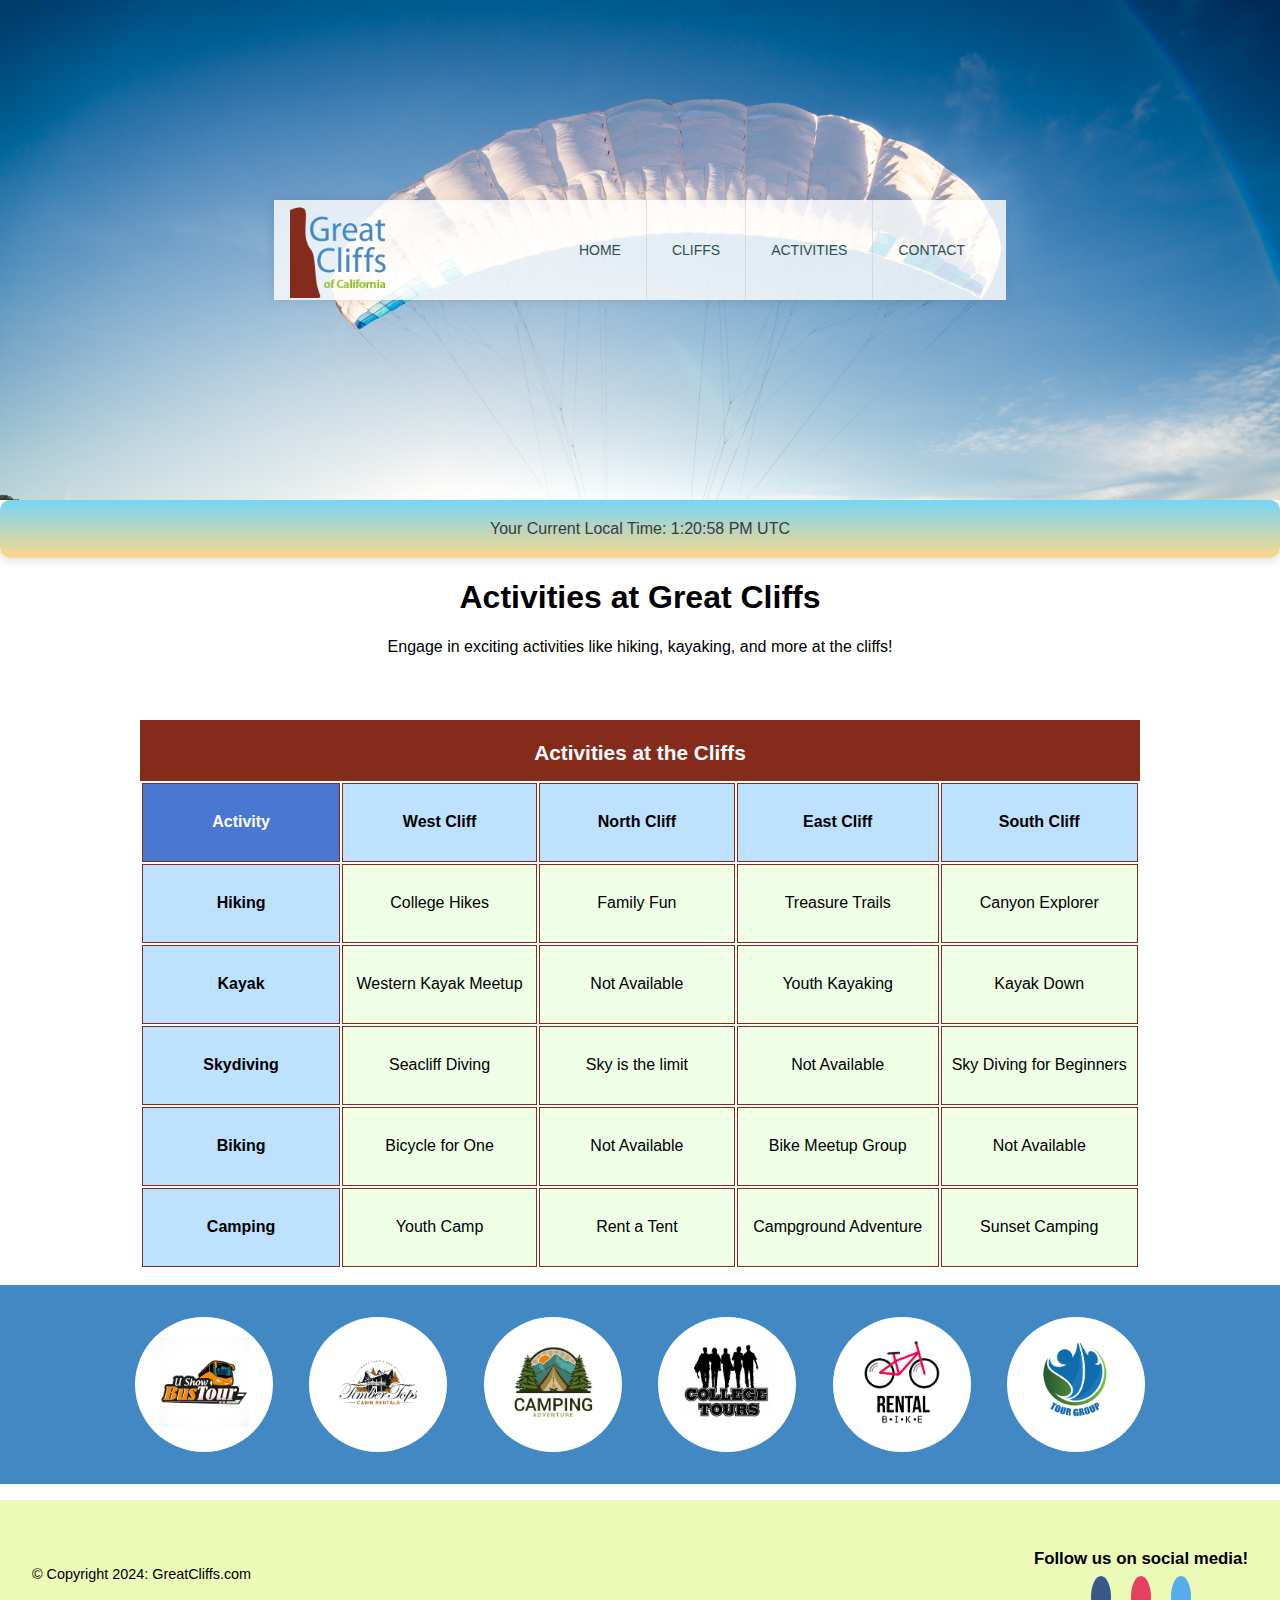
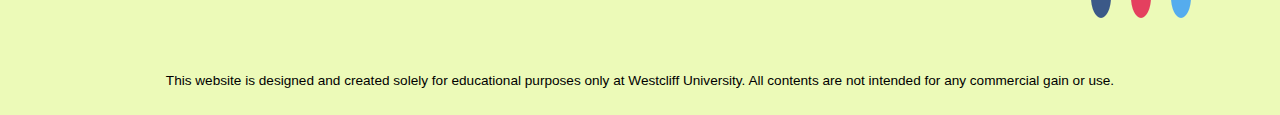
<file: activities.html>
<!DOCTYPE html>
<html lang="en">
<head>
    <meta charset="UTF-8">
    <meta name="viewport" content="width=device-width, initial-scale=1.0">
    <title>Great Cliffs of California</title>
    <link rel="stylesheet" href="styles.css">
    <script src="https://code.jquery.com/jquery-3.6.0.min.js"></script>
</head>
<body id="activities">
    <div class="container">
        <header>
            <div class="main-header">
                <div class="logo">
                    <img src="images d2/logo.png" alt="Great Cliff's Logo" width="125">
                </div>
                <nav class="main-menu">
                    <ul>
                        <li><a href="index.html">Home</a></li>
                        <li><a href="cliffs.html">Cliffs</a></li>
                        <li><a href="activities.html">Activities</a></li>
                        <li><a href="contact.html">Contact</a></li>
                    </ul>
                </nav>
            </div>
        </header>
        <div id="clock"></div>
        <!--Digital Clock-->
        <script src="js/digclock.js"></script>
        <main>
            <section id="Activities">
                <h1>Activities at Great Cliffs</h1>
                <p>Engage in exciting activities like hiking, kayaking, and more at the cliffs!</p>
                <table>
                    <caption>Activities at the Cliffs</caption>
                    <thead>
                        <tr>
                            <th>Activity</th>
                            <th>West Cliff</th>
                            <th>North Cliff</th>
                            <th>East Cliff</th>
                            <th>South Cliff</th>
                        </tr>
                    </thead>
                    <tbody>
                        <tr>
                            <td>Hiking</td>
                            <td class="selectable">College Hikes</td>
                            <td class="selectable">Family Fun</td>
                            <td class="selectable">Treasure Trails</td>
                            <td class="selectable">Canyon Explorer</td>
                        </tr>
                        <tr>
                            <td>Kayak</td>
                            <td class="selectable">Western Kayak Meetup</td>
                            <td class="not-selectable">Not Available</td>
                            <td class="selectable">Youth Kayaking</td>
                            <td class="selectable">Kayak Down</td>
                        </tr>
                        <tr>
                            <td>Skydiving</td>
                            <td class="selectable">Seacliff Diving</td>
                            <td class="selectable">Sky is the limit</td>
                            <td class="not-selectable">Not Available</td>
                            <td class="selectable">Sky Diving for Beginners</td>
                        </tr>
                        <tr>
                            <td>Biking</td>
                            <td class="selectable">Bicycle for One</td>
                            <td class="not-selectable">Not Available</td>
                            <td class="selectable">Bike Meetup Group</td>
                            <td class="not-selectable">Not Available</td>
                        </tr>
                        <tr>
                            <td>Camping</td>
                            <td class="selectable">Youth Camp</td>
                            <td class="selectable">Rent a Tent</td>
                            <td class="selectable">Campground Adventure</td>
                            <td class="selectable">Sunset Camping</td>
                        </tr>
                    </tbody>
                </table>
            </section>
            <div id="selected-activities-box" style="display: none;">
                <h2>My selected activities to enquire:</h2>
                <ul id="selected-activities-list"></ul>
                <input type="email" placeholder="youremail@example.com">
                <button>Get Info</button>
            </div>
        </main>
        <section>
            <ul id="partners">
                <li class="partner">
                    <img src="partners/partner-bustour.png" alt="Partner Bus Tours">
                </li>
                <li class="partner">
                    <img src="partners/partner-cabinrental.png" alt="Partner Cabin Rental">
                </li>
                <li class="partner">
                    <img src="partners/partner-campingadv.png" alt="Partner Camping Adventure">
                </li>
                <li class="partner">
                    <img src="partners/partner-collegetours.png" alt="Partner College Tours">
                </li>
                <li class="partner">
                    <img src="partners/partner-rentalbike.png" alt="Partner Bike Rentals">
                </li>
                <li class="partner">
                    <img src="partners/partner-tourgroup.png" alt="Partner Tour Group">
                </li>
            </ul>
        </section>
        <footer>
            <div id="nondisclaimer">
                <div class="copy">
                    <p>&copy; Copyright 2024: GreatCliffs.com</p>
                </div>
                <div class="social">
                    <h3>Follow us on social media!</h3>
                    <div class="social-icons">
                        <a href="https://facebook.com" class="fa fa-facebook"></a>
                        <a href="https://instagram.com" class="fa fa-instagram"></a>
                        <a href="https://twitter.com" class="fa fa-twitter"></a>
                    </div>
                </div>
            </div>
            <div id="disclaimer">
                <p>This website is designed and created solely for educational purposes only at Westcliff University. All contents are not intended for any commercial gain or use.</p>
            </div>
        </footer>
    </div>
    <script src="js/selectedActivities.js"></script>
</body>
</html>
</file>
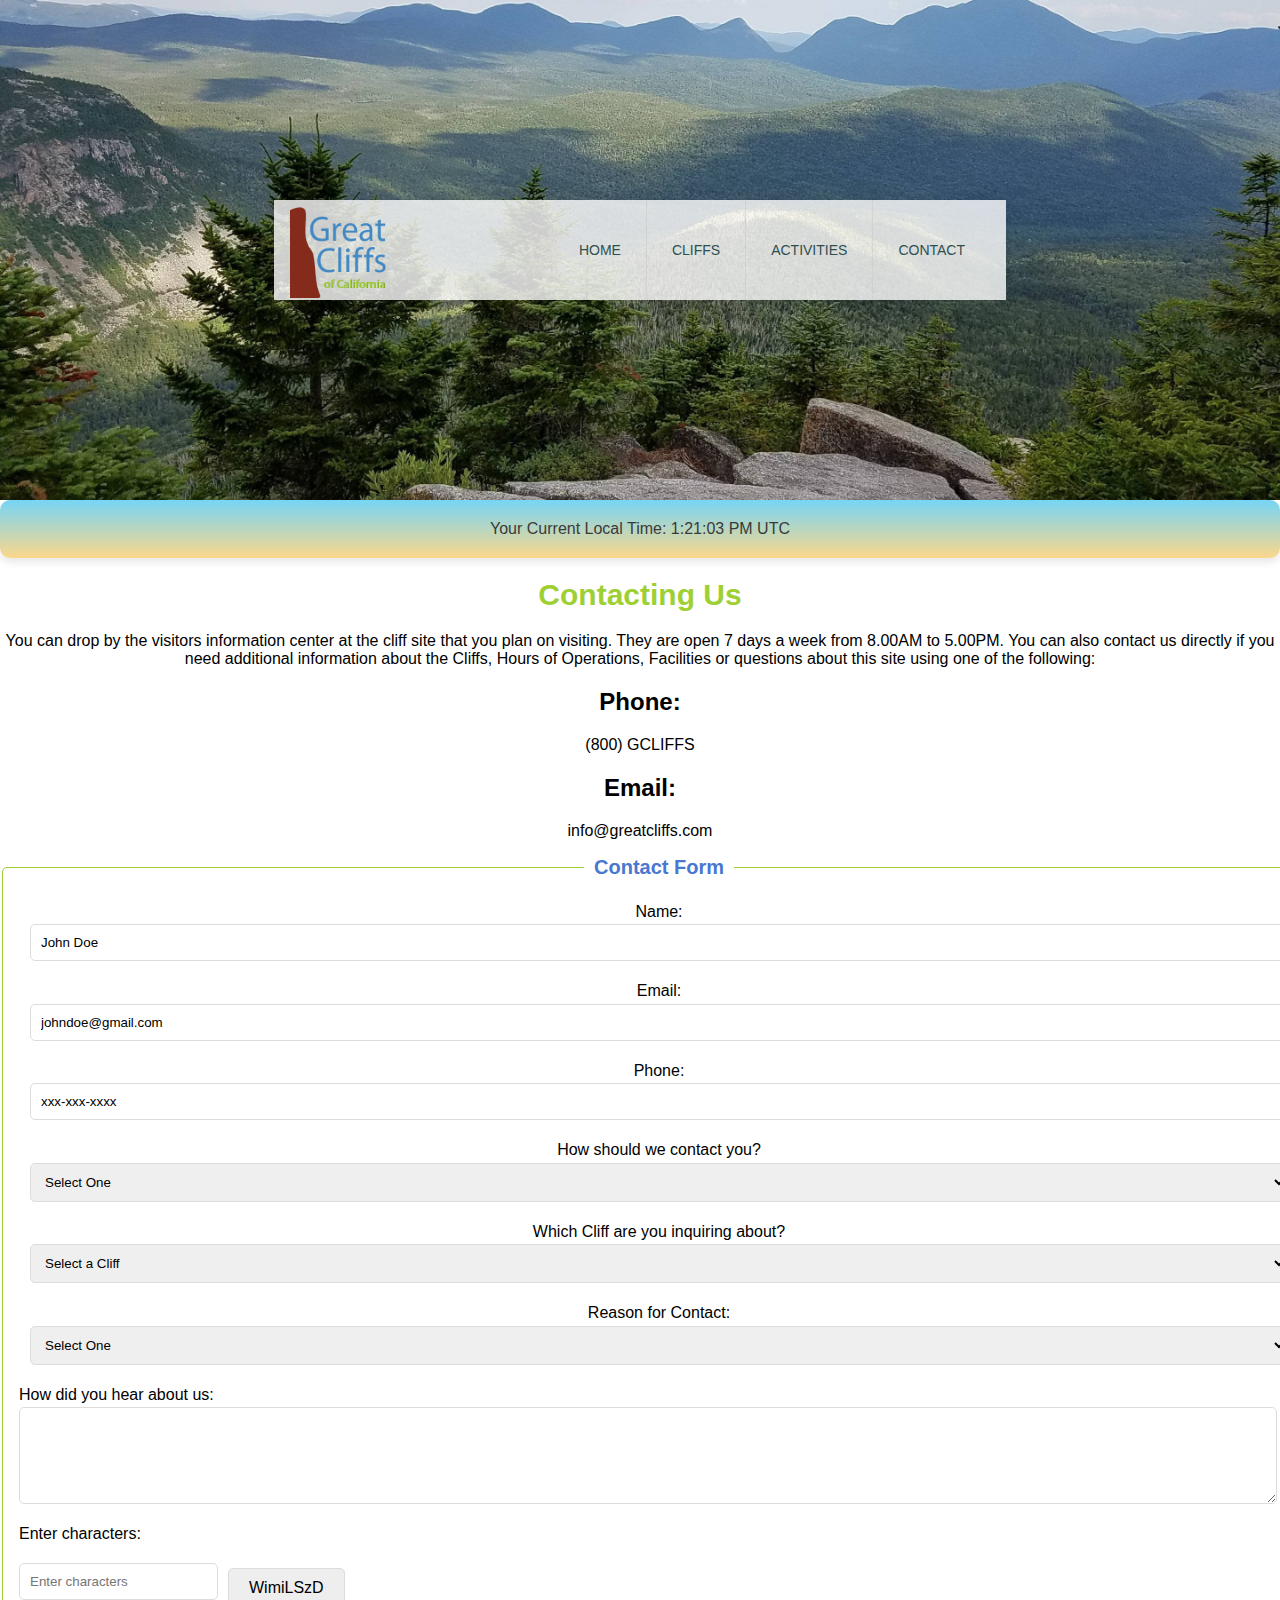
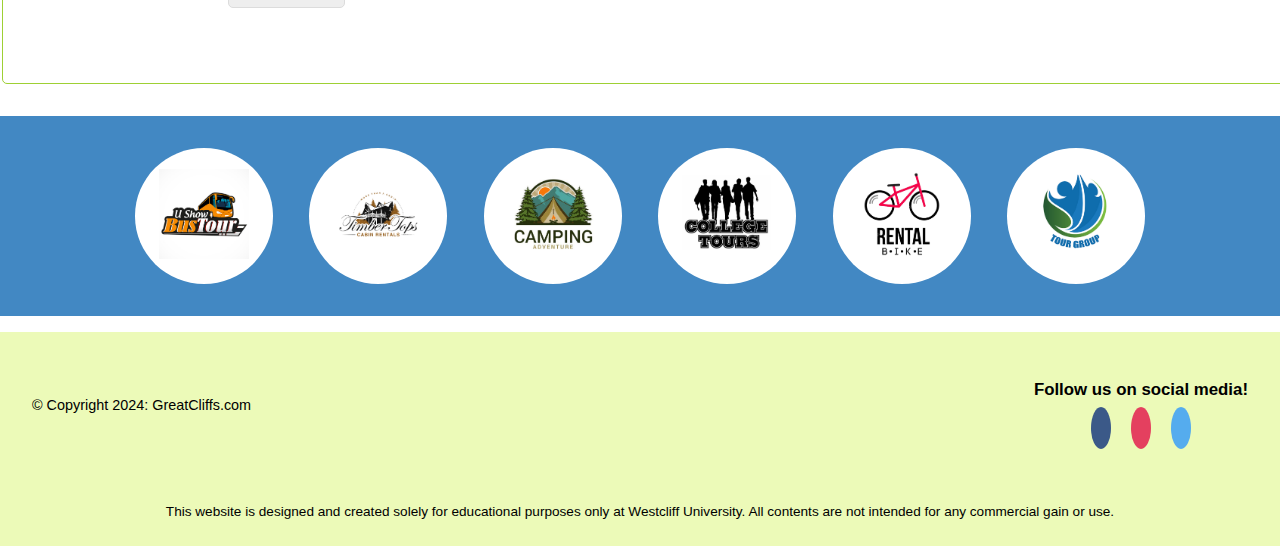
<file: contact.html>
<!DOCTYPE html>
<html lang="en">
<head>
    <meta charset="UTF-8">
    <meta name="viewport" content="width=device-width, initial-scale=1.0">
    <title>Great Cliffs of California - Contact</title>
    <link rel="stylesheet" href="styles.css">
</head>
<body id="contact">
    <div class="container">
        <header>
            <div class="main-header">
                <div class="logo">
                    <img src="images d2/logo.png" alt="Great Cliff's Logo" width="125">
                </div>
                <nav class="main-menu">
                    <ul>
                        <li><a href="index.html">Home</a></li>
                        <li><a href="cliffs.html">Cliffs</a></li>
                        <li><a href="activities.html">Activities</a></li>
                        <li><a href="contact.html">Contact</a></li>
                    </ul>
                </nav>
            </div>
        </header>
        <div class="header-container">
            <div id="clock"></div>
        </div>
        <main>
            <section id="container">
                <h1 class="green-heading">Contacting Us</h1>
                <p>
                    You can drop by the visitors information center at the cliff site that you plan on visiting. They are open
                    7 days a week from 8.00AM to 5.00PM. You can also contact us directly if you need additional information about 
                    the Cliffs, Hours of Operations, Facilities or questions about this site using one of the following:
                </p>
                <h2>Phone:</h2>
                <p>(800) GCLIFFS</p>
                <h2>Email:</h2>
                <p>info@greatcliffs.com</p>
                <form action="/signup" method="post" class="form-container"> 
                    <fieldset>  
                        <legend>Contact Form</legend>
                        <label for="name">Name:</label>
                        <input type="text" id="name" name="name" value="John Doe" required>
                        <label for="email">Email:</label>
                        <input type="email" id="email" name="email" value="johndoe@gmail.com" required>
                        <label for="phone">Phone:</label>
                        <input type="tel" id="phone" name="phone" value="xxx-xxx-xxxx" required>
                
                        <label for="contact_method">How should we contact you?</label>
                        <select id="contact_method" name="contact_method">
                            <option value="">Select One</option>
                            <option value="email_contact">Email</option>
                            <option value="phone_contact">Phone</option>
                        </select>
                
                        <div id="email_contact_input" class="contact-input" style="display: none;">
                            <label for="email_detail">Your Email:</label>
                            <input type="email" id="email_detail" name="email_detail">
                        </div>
                
                        <div id="phone_contact_input" class="contact-input" style="display: none;">
                            <label for="phone_detail">Your Phone Number:</label>
                            <input type="tel" id="phone_detail" name="phone_detail">
                        </div>
                
                        <label for="cliff_types">Which Cliff are you inquiring about?</label>
                        <select id="cliff_types" name="cliff_types">
                            <option value="" id="instruction">Select a Cliff</option>
                            <option value="west_cliff" id="west_cliff_option">West Cliff</option>
                            <option value="north_cliff" id="north_cliff_option">North Cliff</option>
                            <option value="east_cliff" id="east_cliff_option">East Cliff</option>
                            <option value="south_cliff" id="south_cliff_option">South Cliff</option>
                        </select>
                
                        <div id="west_cliff_input" class="cliff-input" style="display: none;">
                            <label for="west_cliff_detail">Details for West Cliff:</label>
                            <input type="text" id="west_cliff_detail" name="west_cliff_detail">
                        </div>
                
                        <div id="north_cliff_input" class="cliff-input" style="display: none;">
                            <label for="north_cliff_detail">Details for North Cliff:</label>
                            <input type="text" id="north_cliff_detail" name="north_cliff_detail">
                        </div>
                
                        <div id="east_cliff_input" class="cliff-input" style="display: none;">
                            <label for="east_cliff_detail">Details for East Cliff:</label>
                            <input type="text" id="east_cliff_detail" name="east_cliff_detail">
                        </div>
                
                        <div id="south_cliff_input" class="cliff-input" style="display: none;">
                            <label for="south_cliff_detail">Details for South Cliff:</label>
                            <input type="text" id="south_cliff_detail" name="south_cliff_detail">
                        </div>
                
                        <label for="contact_reason">Reason for Contact:</label>
                        <select id="contact_reason" name="contact_reason">
                            <option value="">Select One</option>
                            <option value="general_inquiry">General Inquiry</option>
                            <option value="support">Support</option>
                            <option value="feedback">Feedback</option>
                        </select>
                
                        <div id="general_inquiry_input" class="contact-input" style="display: none;">
                            <label for="general_inquiry_detail">General Inquiry Details:</label>
                            <input type="text" id="general_inquiry_detail" name="general_inquiry_detail">
                        </div>
                
                        <div id="support_input" class="contact-input" style="display: none;">
                            <label for="support_detail">Support Details:</label>
                            <input type="text" id="support_detail" name="support_detail">
                        </div>
                
                        <div id="feedback_input" class="contact-input" style="display: none;">
                            <label for="feedback_detail">Feedback Details:</label>
                            <input type="text" id="feedback_detail" name="feedback_detail">
                        </div>
                
                        <div class="commentbox">
                            <label for="referral_source">How did you hear about us:</label>
                            <textarea id="referral_source" name="referral_source" rows="5" cols="30"></textarea>
                        </div>
                        <div class="randomcode-container">
                            <label for="verificationInput">Enter characters:</label>
                            <div class="randomcode">
                                <input type="text" id="verificationInput" maxlength="8" placeholder="Enter characters">
                                <span id="generatedCode"></span>
                            </div>
                        </div>
                        <div class="button">
                            <input type="submit" id="submit" value="Inquire" disabled>
                        </div>
                    </fieldset>  
                </form>
            </section>
        </main>
        <section>
            <ul id="partners">
                <li class="partner">
                    <img src="partners/partner-bustour.png" alt="Partner Bus Tours">
                </li>
                <li class="partner">
                    <img src="partners/partner-cabinrental.png" alt="Partner Cabin Rental">
                </li>
                <li class="partner">
                    <img src="partners/partner-campingadv.png" alt="Partner Camping Adventure">
                </li>
                <li class="partner">
                    <img src="partners/partner-collegetours.png" alt="Partner College Tours">
                </li>
                <li class="partner">
                    <img src="partners/partner-rentalbike.png" alt="Partner Bike Rentals">
                </li>
                <li class="partner">
                    <img src="partners/partner-tourgroup.png" alt="Partner Tour Group">
                </li>
            </ul>
        </section>

        <footer>
            <div id="nondisclaimer">
                <div class="copy">
                    <p>&copy; Copyright 2024: GreatCliffs.com</p>
                </div>
                <div class="social">
                    <h3>Follow us on social media!</h3>
                    <div class="social-icons">
                        <a href="https://facebook.com" class="fa fa-facebook"></a>
                        <a href="https://instagram.com" class="fa fa-instagram"></a>
                        <a href="https://twitter.com" class="fa fa-twitter"></a>
                    </div>
                </div>
            </div>
            <div id="disclaimer">
                <p>This website is designed and created solely for educational purposes only at Westcliff University. All contents are not intended for any commercial gain or use.</p>
            </div>
        </footer>
    </div>
    <!-- New link to the digital clock script -->
    <script src="js/digclock.js"></script>
    <!-- Partners -->
    <script src="js/site_scripts.js"></script>
    <!-- Random Codes -->
    <script src="js/randomcodes.js"></script>
    <!-- Select Handler -->
    <script src="js/selectHandler.js"></script>
</body>
</html>
</file>
<file: styles.css>
body, html {
    margin: 0;
    padding: 0;
    font-family: Arial, sans-serif;
}

.container {
    width: 100%;
    margin: 0 auto;
    text-align: center;
}

/* Header */
header {
    width: auto;
    height: 500px;
    background: url('images d2/cliff_ocean.jpg') no-repeat center center; 
    background-size: cover;
    position: relative;
    display: flex;
    justify-content: center;
    align-items: center;
}

.main-header {
    background-color: rgba(255, 255, 255, 0.8);
    width: 700px;
    height: 100px;
    display: flex;
    align-items: center;
    justify-content: space-between;
    padding: 0 1em;
    box-shadow: 0px 0px 10px rgba(0, 0, 0, 0.1);
    position: absolute;
    top: 50%;
    left: 50%;
    transform: translate(-50%, -50%);
}

.main-header .logo img {
    width: 100px;
    height: 100px;
    margin: 0 2em 0 0; 
} 

/* Navigation */
.main-menu {
    display: flex;
    align-items: center;
    font-weight: 400;
}

.main-menu ul {
    display: flex;
    padding: 0;
    margin: 0;
}

.main-menu ul li {
    list-style-type: none;
    display: inline-block;
    padding-left: 25px;
    padding-right: 25px;
    border-left: 1px solid rgba(202, 204, 202, 0.6);
    line-height: 100px;
    text-transform: uppercase;
    font-size: 14px;
    position: relative;
}

.main-menu ul li a {
    text-decoration: none;
    color: darkslategrey;
    transition: color 0.3s ease;
}

.main-menu ul li a:hover,
.main-menu ul li a:focus,
.main-menu ul li a:active {
    color: #9ed034;
}

.main-menu ul li a.active {
    background-color: #9ed034; 
    color: #fff;
    border-radius: 5px;
}

.main-menu ul li:first-child {
    border-left: none;
}

/* Home Section */
#home {
    padding: 5em 0;
}

#home h1 {
    padding-bottom: 20px;
    font-size: 2.5em;
    color: #9ed034;
}

#home p {
    font-size: 18px;
    color: #333;
    max-width: 800px;
    margin: 1em auto;
    line-height: 1.6;
}
#cliffs {
    padding: 5em 0;
}

#cliffs h1 {
    padding-bottom: 20px;
    font-size: 2.5em;
    color: #9ed034;
}

#cliffs p {
    font-size: 18px;
    color: #333;
    max-width: 800px;
    margin: 1em auto;
    line-height: 1.6;
}
/* Cliff Images */
.cliff{
    display: grid; 
    grid-template-columns: repeat(2,1fr);
    gap: 1em; 
    max-width: 1200px;
    margin: 2em auto;
}
.cliff {
    background: #fff;
    border: 1px solid #fff;
    border-radius: 5px;
    overflow: hidden;
    flex-direction: column;
    align-items: center;
    justify-content: center;
    box-sizing: border-box;
}

.cliff img {
    max-width: 100%;
    max-height: 100%;
    object-fit: cover;
    display: block;
    margin: auto;
    align-items: center;
    justify-content: center;
}

.cliff h3 {
    background: #852b1b;
    color: #fff;
    padding: 0.5em 0;
    margin: 0;
    text-align: center;
}

/* Specific Header Background for Different Pages */
#home header {
    background: no-repeat lightgrey url('images d2/cliff_ocean.jpg');
    background-size: cover; 
}

#cliffs header {
    background: no-repeat lightgrey url('images d2/cliff_ocean.jpg');
    background-size: cover; 
}

#activities header {
    background: no-repeat lightgrey url('images d2/runfly.jpeg');
    background-size: cover; 
}

#contact header {
    background: no-repeat lightgrey url('images d2/cliff_rock.jpeg');
    background-size: cover; 
}

/* Partners */
#partners {
    width: 100%;
    background-color: #4288c3;
    padding: 2em 0;
    text-align: center;
}

#partners .partner {
    display: inline-block;
    margin: 0 1em;
    padding: 1.3em 1.5em;
    background-color: #fff;
    border-radius: 50%;
}

#partners .partner img {
    width: 90px;
    height: 90px;
}

/* Footer */
footer {
    width: 100%;
    background-color: #ecfab8;
    padding-top: 1em;
    text-align: center;
}

footer #nondisclaimer {
    display: flex;
    justify-content: space-between;
    align-items: center;
    padding: 1em 2em;
}

footer #nondisclaimer .copy {
    font-size: 0.9em;
}

footer #nondisclaimer .social {
    font-size: 0.9em;
}

footer #disclaimer {
    margin-top: 1em;
    padding: 1em;
    background-color: #ecfab8;
    font-size: 0.85em;
}

footer .social-icons {
    margin: 0.5em 0;
}

footer .social-icons a {
    padding: 10px;
    font-size: 20px;
    text-align: center;
    text-decoration: none;
    margin: 0 10px; /* Increased margin for better spacing */
    border-radius: 50%;
    color: white;
}

footer .social-icons .fa-facebook {
    background: #3b5988;
}

footer .social-icons .fa-twitter {
    background: #55acee;
}

footer .social-icons .fa-instagram {
    background: #e4405f;
}

/* Activities */
table {
    width: 1000px;
    margin: 4em auto 0 auto;
}

caption {
    background: #852b1b;
    height: 40px;
    color: #fff;
    font-size: 1.3em; 
    font-weight: bold;
    padding-top: 1em;
}

thead {
    background: #bde1ff;
}

tbody {
    background: #eeffe6;
    text-align: center;
}

th, td {
    width: 225px;
    height: 75px;
    vertical-align: middle;
    border: solid 1px #852b1b;
}

th:first-child {
    width: 125px;
    height: 50px;
    background: #4977d1;
    color: #fff;
}

td:first-child {
    font-weight: bold;
    background: #bde1ff;
}

/* Form Styling */
fieldset {
    border: 1px solid #9ed034;
    padding: 1em;
    margin-bottom: 1em;
    border-radius: 5px;
}

legend {
    font-weight: bold;
    color: #4977D1;
    padding: 0 10px;
    font-size: 20px;
}

label {
    display: block;
    margin: 0.5em 0 0.2em;
}

input[type="text"],
input[type="email"],
input[type="tel"],
select,
textarea {
    width: calc(100% - 22px);
    padding: 10px;
    margin-bottom: 1em;
    border: 1px solid #dcdcdc;
    border-radius: 5px;
    box-sizing: border-box;
}

input[type="radio"] {
    margin-right: 10px;
}

input[type="submit"] {
    padding: 10px 20px;
    background-color: #4977D1;
    color: white;
    border: none;
    border-radius: 5px;
    cursor: pointer;
    font-size: 16px;
    margin: 1em 0 0 0;
    background-color: #4977D1;
}

input[type="submit"]:hover {
    background-color: #3559a2; 
    display: block;   
}

.green-heading {
    color: #9ed034;
    font-size: 30px;
}

/* Home area for the digital clock */
#clock {
    font-family: Arial, Helvetica, sans-serif;
    font-size: 1em;
    color: #3a3a3a;
    padding: 20px;
    margin: 0px auto;
    background: linear-gradient(0deg, rgba(251,215,139,1) 0%, rgba(118,213,245,1) 100%);
    border-radius: 10px;
    text-align: center;
    box-shadow: 0 4px 8px rgba(0, 0, 0, 0.1);
}

/* Additional styles for the random code verification feature */
.randomcode {
    display: flex;
    align-items: center;
    margin-top: 1em;
}

.randomcode input {
    margin-right: 10px;
    flex-grow: 1;
}

.randomcode span {
    padding: 10px 20px;
    background-color: #eee;
    border: 1px solid #dcdcdc;
    border-radius: 5px;
    font-size: 16px;
}

.randomcode-container {
    display: flex;
    justify-content: space-between;
    align-items: center;
}

.commentbox,
.randomcode-container,
.button {
    display: flex;
    flex-direction: column;
    align-items: flex-start;
}

.form-container {
    display: flex;
    flex-direction: column;
    align-items: flex-start;
}

.form-container > * {
    width: 100%;
}
/* Highlighted state for selected cells */
.highlighted {
    background-color: #9ed034;
}

/* Add this to prevent pointer cursor on not-selectable cells */
.not-selectable {
    cursor: not-allowed;
}

#selected-activities-box {
    border: 1px solid #ccc;
    padding: 10px;
    margin-top: 20px;
    background-color: #f9f9f9;
}

#selected-activities-box h2 {
    margin-top: 0;
}

#selected-activities-list {
    list-style-type: none;
    padding: 0;
}

#selected-activities-list li {
    padding: 5px 0;
}
</file>
